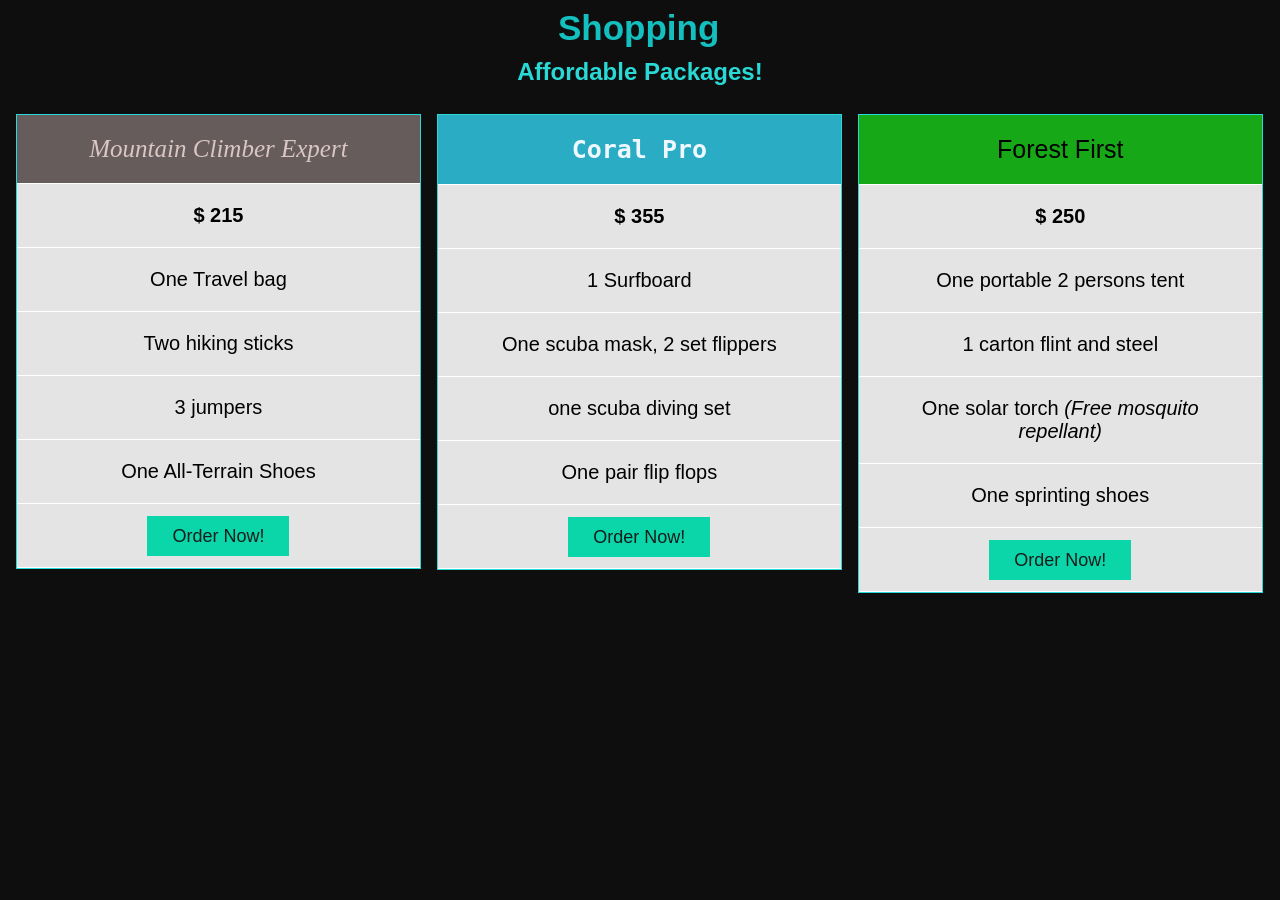
<file: Packages.html>
<!DOCTYPE html>
<html>

<head>
  
  <meta name="viewport" content="width=device-width, initial-scale=1.0">
  <link rel="icon" type="image/x-icon" href="images/favicon.png">    
 
  <title>Packages</title>
  <style>
    * {
      box-sizing: border-box;
    }
    .color {
      color: #29d9d5;
      font-family: Arial, Helvetica, sans-serif;
      margin-top: 10px;
    }

    .columns {
      float: left;
      width: 33.3%;
      padding: 8px;
    }

    .price {
      list-style-type: none;
      border: 1px solid #29d9d5;
      margin: 0;
      padding: 0;
      -webkit-transition: 0.3s;
      transition: 0.3s;
    }

    .price:hover {
      box-shadow: 0 8px 12px 0 rgba(0, 0, 0, 0.432)
    }

    .price .header {
      background-color: rgba(116, 103, 103, 0.877);
      color: rgb(218, 198, 195);
      font-size: 25px;
    }

    .price li {
      border-bottom: 1px solid rgb(255, 255, 255);
      padding: 20px;
      text-align: center;
    }

    .price .grey {
      background-color: rgb(228, 228, 228);
      font-size: 20px;
      font-family: 'Segoe UI', Tahoma, Geneva, Verdana, sans-serif;
    }

    .button {
      background-color: #0bd6aa;
      border: #313131e7;
      color: rgba(22, 20, 20, 0.952);
      padding: 10px 25px;
      text-align: center;
      text-decoration: none;
      font-size: 18px;

    }

    .color2 {
      background-color: rgb(42, 173, 196);
      color: aliceblue;
      border: 2px #c9dd82;
      font-family: monospace;
      font-size: 25px;
    }

    .color3 {
      background-color: rgb(23, 168, 23);
      font-family: 'Trebuchet MS', 'Lucida Sans Unicode', 'Lucida Grande', 'Lucida Sans', Arial, sans-serif;
      font-size: 25px;

    }




    @media only screen and (max-width: 600px) {
      .columns {
        width: 100%;
      }
    }
  </style>
</head>

<body style="background-color: rgb(14, 14, 14);">

  <a href="destination.html"
    style="text-decoration: none; font-family: Arial, Helvetica, sans-serif; color:rgba(20, 241, 241, 0.781) ; margin-left: 550px ; font-size: 35px; "><b>Shopping</b></a>
  <h2 style="text-align:center" class="color"> Affordable Packages!</h2>


  <div class="columns">
    <ul class="price">
      <li class="header"><i>Mountain Climber Expert</i></li>
      <li class="grey"><b>$ 215</b></li>
      <li class="grey">One Travel bag </li>
      <li class="grey">Two hiking sticks</li>
      <li class="grey">3 jumpers</li>
      <li class="grey">One All-Terrain Shoes</li>

      <li class="grey"><a href="contactus.html" class="button">Order Now!</a></li>
    </ul>
  </div>

  <div class="columns">
    <ul class="price">
      <li class="color2"><b>Coral Pro</b></li>
      <li class="grey"><b>$ 355</b></li>
      <li class="grey">1 Surfboard</li>
      <li class="grey">One scuba mask, 2 set flippers </li>
      <li class="grey">one scuba diving set</li>
      <li class="grey">One pair flip flops</li>

      <li class="grey"><a href="contactus.html" class="button">Order Now!</a></li>
    </ul>
  </div>

  <div class="columns">
    <ul class="price">
      <li class="color3">Forest First</li>
      <li class="grey"><b>$ 250</b></li>
      <li class="grey">One portable 2 persons tent </li>
      <li class="grey">1 carton flint and steel</li>
      <li class="grey">One solar torch <i>(Free mosquito repellant)</i></li>
      <li class="grey">One sprinting shoes</li>
      <li class="grey"><a href="contactus.html" class="button">Order Now!</a></li>

    </ul>

  </div>
</file>
